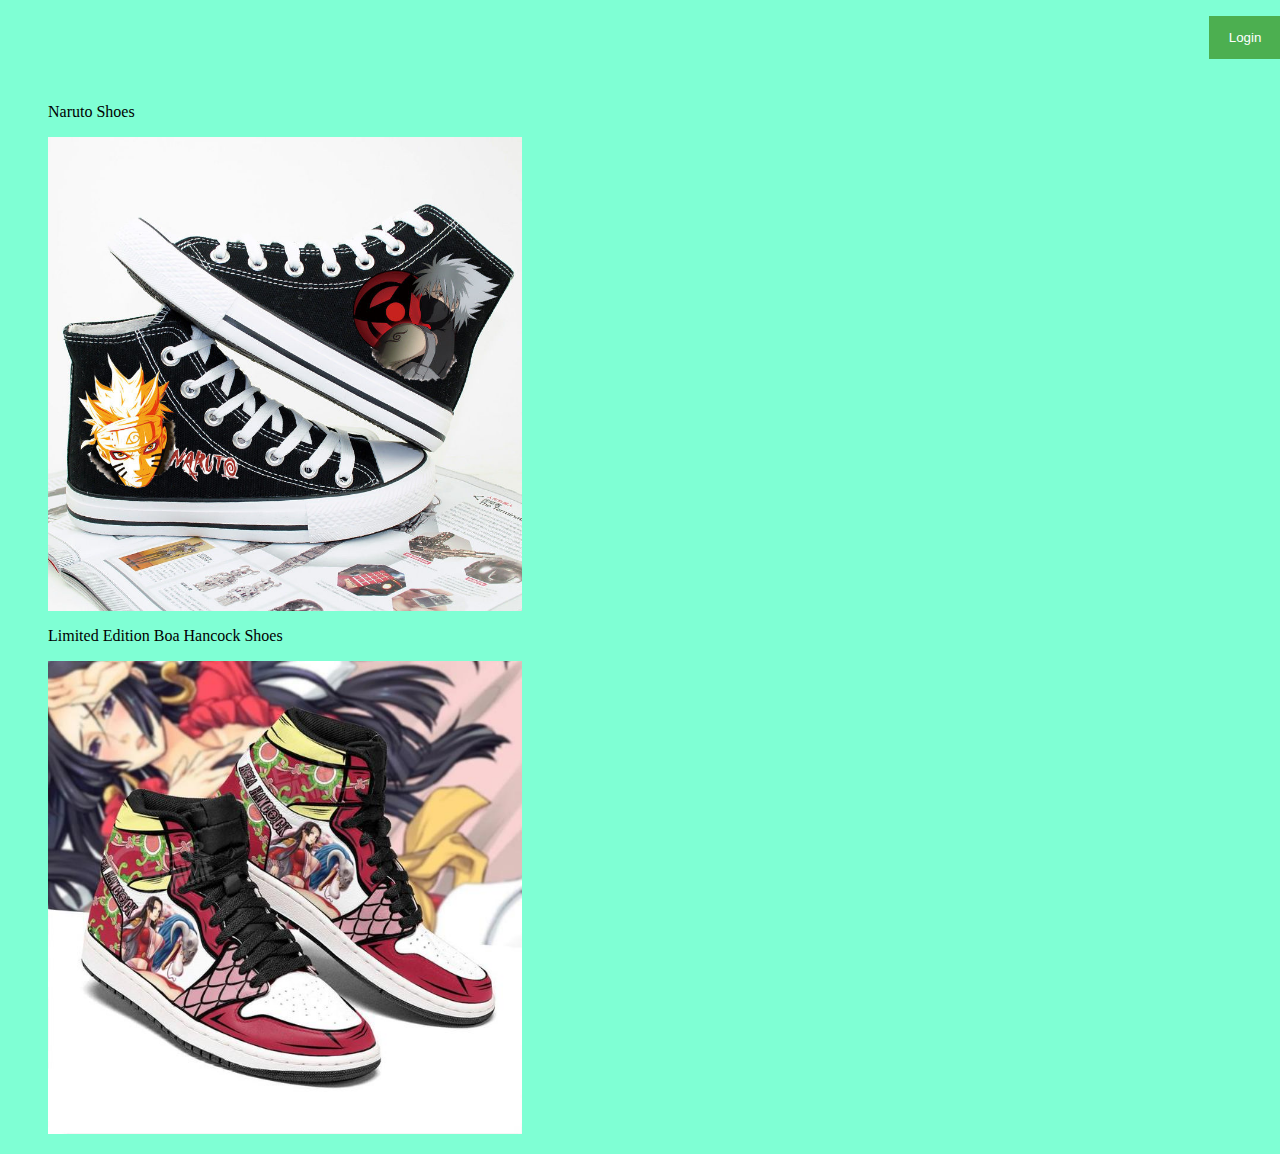
<file: MainPage.html>
<html>

<head>
    <link rel="stylesheet" href="MainPage.css">
    <title>TODO supply a title</title>
    <meta charset="UTF-8">
    <meta name="viewport" content="width=device-width, initial-scale=1.0">
</head>

<body>
    <header>
        <button onclick="document.getElementById('id01').style.display='block'" style="width:auto;">Login</button>
        <div id="id01" class="modal">
            <form class="modal-content animate" action="ManagerPage.html" method="post">
                <div class="imgcontainer">
                    <span onclick="document.getElementById('id01').style.display='none'" class="close"
                        title="Close Modal">&times;</span>
                </div>
                <div class="container">
                    <label for="uname"><b>Username</b></label>
                    <input type="text" placeholder="Enter Username" name="uname" required>

                    <label for="psw"><b>Password</b></label>
                    <input type="password" placeholder="Enter Password" name="psw" required>

                    <button type="submit"><a href="ManagerPage.html">Login</a></button>
                </div>
            </form>
        </div>
    </header>
    <div id="main">
        <div id="article">
            <div id="Example1">
                <p>Naruto Shoes</p>
                <img src="Naruto.jpg" alt="NarutoShoes" style="width:40%;">
            </div>
            <div id="Example2">
                <p>Limited Edition Boa Hancock Shoes</p>
                <img src="Boa.jpg" alt="BoaShoes" style="width:40%;">
            </div>
        </div>
    </div>
</body>
</html>
</file>
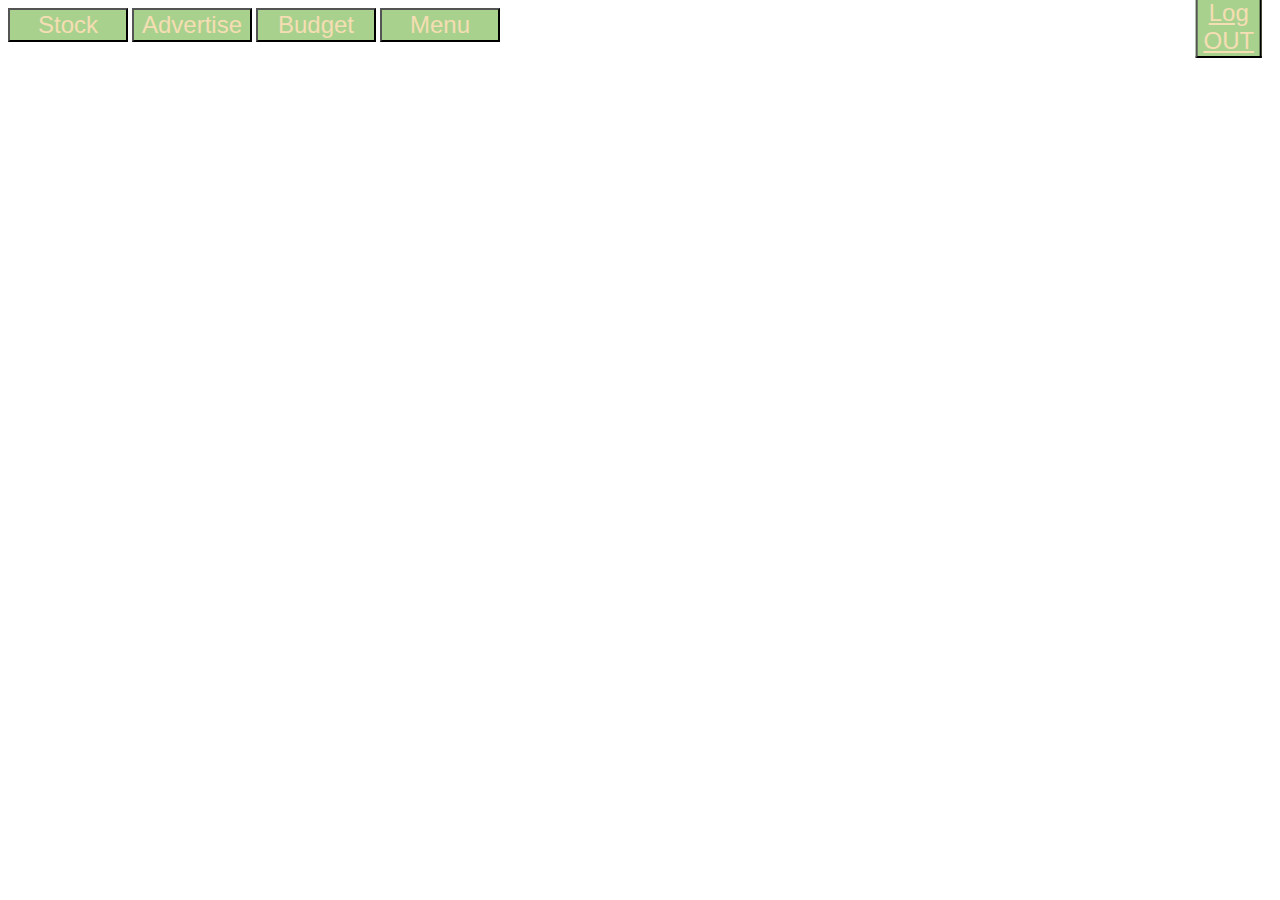
<file: ManagerPage.html>
<html>
<head>
  <link rel="stylesheet" href="ManagerPage.css">
  <title>TODO supply a title</title>
  <meta charset="UTF-8">
  <meta name="viewport" content="width=device-width, initial-scale=1.0">
  <script>
    function Stock() {
      var x = document.getElementById("StockHide");
      if (x.style.display === "none") {
        x.style.display = "block";
      } else {
        x.style.display = "none";
      }
    }
    function Advertise() {
      var x = document.getElementById("AdHide");
      if (x.style.display === "none") {
        x.style.display = "block";
      } else {
        x.style.display = "none";
      }
    }
    function Budget() {
      var x = document.getElementById("BudHide");
      if (x.style.display === "none") {
        x.style.display = "block";
      } else {
        x.style.display = "none";
      }
    }
    function Menu() {
      var x = document.getElementById("MenuHide");
      if (x.style.display === "none") {
        x.style.display = "block";
      } else {
        x.style.display = "none";
      }
    }
  </script>
</head>
<body>
  <header>
    <button class="Stock" onclick="Stock()">Stock</button>
    <button class="Advertise" onclick="Advertise()">Advertise</button>
    <button class="Budget" onclick="Budget()">Budget</button>
    <button class="Menu" onclick="Menu()">Menu</button>
    <button class="LogOUT">
      <a href="MainPage.html">Log OUT</a>
    </button>
  </header>
  <div id="StockHide">
    <p>This is Stock hiding page.</p>
  </div>
  <div id="AdHide">
    <p>This is Advertise hiding page.</p>
  </div>
  <div id="BudHide">
    <p>This is Budget hiding page.</p>
  </div>
  <div id="MenuHide">
    <p>This is Menu hiding page.</p>
  </div>
</body>
</html>
</file>
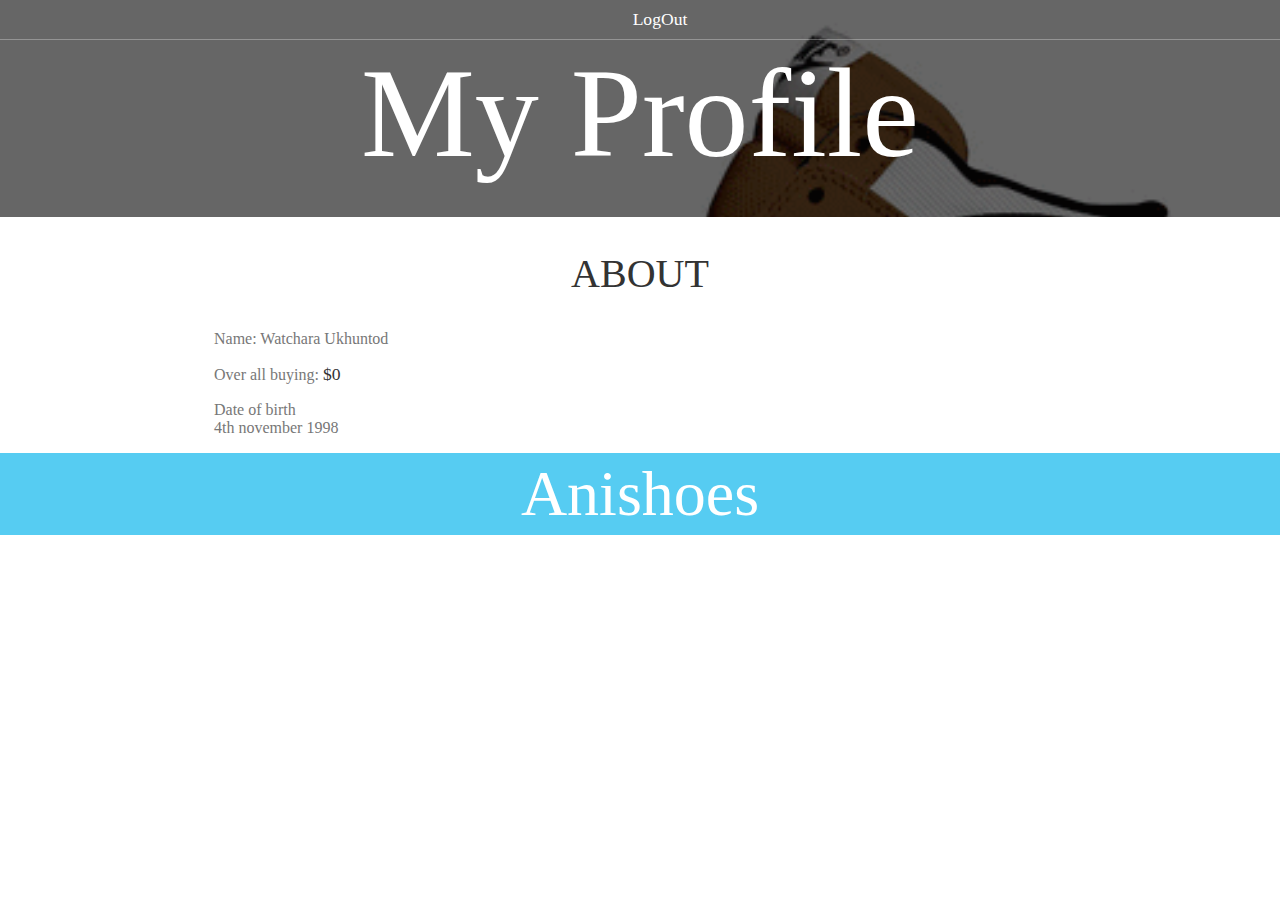
<file: ProjectPointofSale/about.html>
<!DOCTYPE html>
<html>
    <head>
        <title>myProfile</title>
        <meta name="description" content="This is the description">
        <link rel="stylesheet" href="styles.css" />
    </head>
    <body>
        <header class="main-header">
            <nav class="nav main-nav">
                <ul>
                    <li><a href="store.html">LogOut</a></li>
                </ul>
            </nav>
            <h1 class="band-name band-name-large">My Profile</h1>
        </header>

        <section class="content-section container">
            <h2 class="section-header">ABOUT</h2>
            <p class="uname">Name: Watchara Ukhuntod</p>
            Over all buying: <span class="cart-total-price">$0</span>
            <p class="Date">Date of birth <br> 4th november 1998 </p>
        </section>
        
        <footer class="main-footer">
            <div class="container main-footer-container">
                <h3 class="band-name">Anishoes</h3>
            </div>
        </footer>
    </body>
</html>
</file>
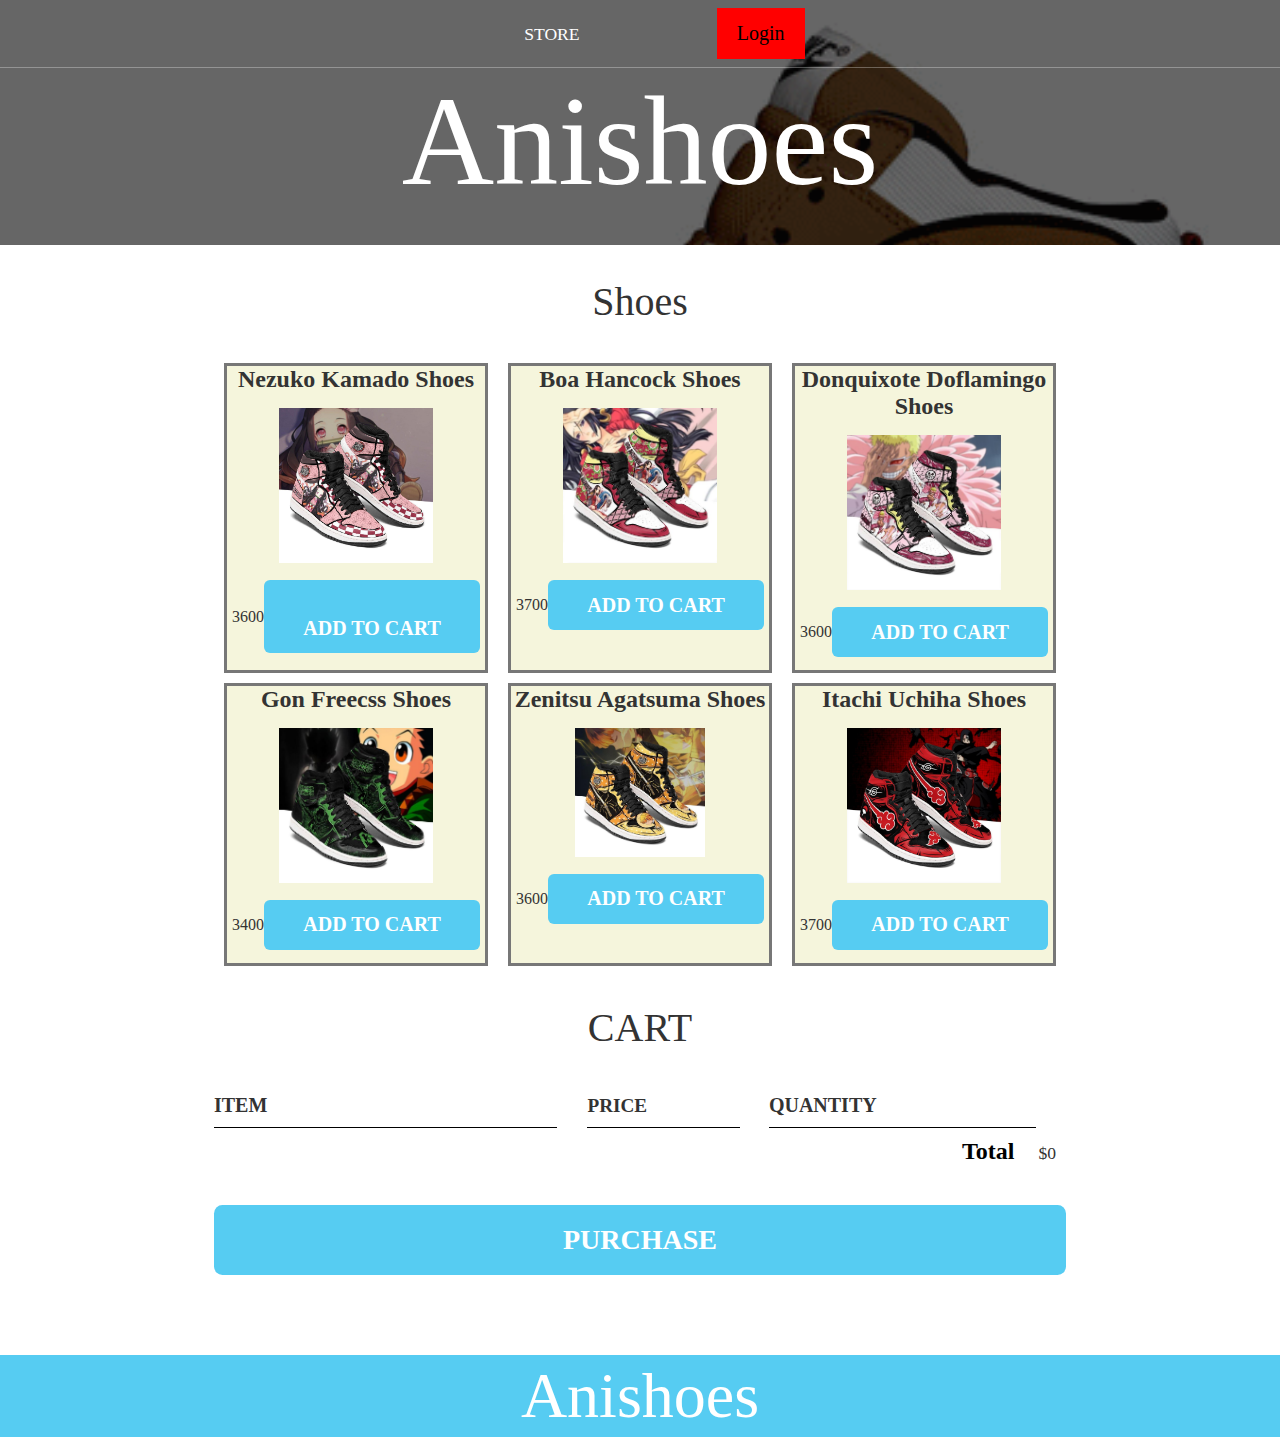
<file: ProjectPointofSale/store.html>
<!DOCTYPE html>
<html>

<head>
    <title>Anishoes</title>
    <meta name="description" content="This is the description">
    <link rel="stylesheet" href="styles.css" />
    <script src="store.js" async></script>
</head>

<body>
    <header class="main-header">
        <div id="id01" class="modal">
            <form class="modal-content animate" action="ManagerPage.html" method="post">
                <div class="imgcontainer">
                    <span onclick="document.getElementById('id01').style.display='none'" class="close"
                        title="Close Modal">&times;</span>
                </div>
                <div class="container">
                    <label for="uname"><b>Username</b></label>
                    <input type="text" placeholder="Enter Username" name="uname" required>

                    <label for="psw"><b>Password</b></label>
                    <input type="password" placeholder="Enter Password" name="psw" required>

                    <button type="submit"><a href="about.html">Login</a></button>
                </div>
            </form>
        </div>
        <nav class="main-nav nav">
            <ul>
                <li><a href="store.html">STORE</a></li>
                <li><button onclick="document.getElementById('id01').style.display='block'"
                        style="width:auto;">Login</button></li>
            </ul>
        </nav>
        <h1 class="band-name band-name-large">Anishoes</h1>
    </header>
    <section class="container content-section">
        <h2 class="section-header">Shoes</h2>
        <div class="shop-items">
            <div class="shop-item">
                <span class="shop-item-title">Nezuko Kamado Shoes</span>
                <img class="shop-item-image" src="Nezuko.jpg">
                <div class="shop-item-details">
                    <span class="shop-item-price">3600 </span><br>
                    <button class="btn btn-primary shop-item-button" type="button"><br>ADD TO CART</button>
                </div>
            </div>
            <div class="shop-item">
                <span class="shop-item-title">Boa Hancock Shoes</span>
                <img class="shop-item-image" src="Boa.jpg">
                <div class="shop-item-details">
                    <span class="shop-item-price">3700</span>
                    <button class="btn btn-primary shop-item-button" type="button">ADD TO CART</button>
                </div>
            </div>
            <div class="shop-item">
                <span class="shop-item-title">Donquixote Doflamingo Shoes</span>
                <img class="shop-item-image" src="Doflamingo.jpg">
                <div class="shop-item-details">
                    <span class="shop-item-price">3600</span>
                    <button class="btn btn-primary shop-item-button" type="button">ADD TO CART</button>
                </div>
            </div>
            <div class="shop-item">
                <span class="shop-item-title">Gon Freecss Shoes</span>
                <img class="shop-item-image" src="Gon.jpg">
                <div class="shop-item-details">
                    <span class="shop-item-price">3400</span>
                    <button class="btn btn-primary shop-item-button" type="button">ADD TO CART</button>
                </div>
            </div>
            <div class="shop-item">
                <span class="shop-item-title">Zenitsu Agatsuma Shoes</span>
                <img class="shop-item-image" src="Zenitsu.jpg" style="width: 50%;">
                <div class="shop-item-details">
                    <span class="shop-item-price">3600</span>
                    <button class="btn btn-primary shop-item-button" type="button">ADD TO CART</button>
                </div>
            </div>
            <div class="shop-item">
                <span class="shop-item-title">Itachi Uchiha Shoes</span>
                <img class="shop-item-image" src="Itachi.jpg">
                <div class="shop-item-details">
                    <span class="shop-item-price">3700</span>
                    <button class="btn btn-primary shop-item-button" type="button">ADD TO CART</button>
                </div>
            </div>
        </div>
    </section>
    <section class="container content-section">
        <h2 class="section-header">CART</h2>
        <div class="cart-row">
            <span class="cart-item cart-header cart-column">ITEM</span>
            <span class="cart-price cart-header cart-column">PRICE</span>
            <span class="cart-quantity cart-header cart-column">QUANTITY</span>
        </div>
        <div class="cart-items">
        </div>
        <div class="cart-total">
            <strong class="cart-total-title">Total</strong>
            <span class="cart-total-price">$0</span>
        </div>
        <button class="btn btn-primary btn-purchase" type="button">PURCHASE</button>
    </section>
    <footer class="main-footer">
        <div class="container main-footer-container">
            <h3 class="band-name">Anishoes</h3>
        </div>
    </footer>
</body>

</html>
</file>
<file: MainPage.css>
body {
    background-color: aquamarine;
}
@media only screen and (min-width: 420px){
    header > button {
        position: relative;
        left: 84%;
    }
}
@media only screen and (min-width: 768px){
    header > button {
        position: relative;
        left: 90%;
    }
}
@media only screen and (min-width: 1200px){
    header > button {
        position: relative;
        left: 95%;
    }
}
input[type=text], input[type=password] {
    width: 100%;
    padding: 12px 20px;
    margin: 10px 0;
    display: inline-block;
    border: 1px solid #ccc;
    box-sizing: border-box;
}
  
button {
    background-color: #4CAF50;
    color: white;
    padding: 14px 20px;
    margin: 8px 0;
    border: none;
    cursor: pointer;
    width: 100%;
}
  
.container {
    background-image: url('https://media3.giphy.com/media/ejcoQeKAnFab6/giphy.gif?cid=ecf05e47bkzerldf068e9itl6ww1irgrj9esmo75mz10ixd8&rid=giphy.gif');
    background-position: center;
    background-repeat: no-repeat;
    padding: auto;
}
  
.modal {
    display: none;
    position: fixed;
    z-index: 1;
    left: 0;
    top: 0;
    width: 100%;
    height: 100%;
    background-color: rgb(0,0,0);
    background-color: rgba(0,0,0,0.4);
    padding-top: auto;
}
  
.modal-content {
    background-color: #fefefe;
    margin: 10% auto 15% auto;
    border: 1px solid #888;
    width: 70%;
}

.close {
    position: absolute;
    right: 25px;
    top: 0;
    color: #000;
    font-size: 35px;
    font-weight: bold;
}
  
.close:hover,.close:focus {
    color: red;
    cursor: pointer;
}
#main { 
    padding:10px; 
} 
#footer { 
    padding:20px; clear:both 
} 
#article {
    min-height:250px;
    margin-bottom:20px;
    overflow:auto 
}
@media only screen and (min-width: 768px){ 
    #article { 
        float:left; width:100%; 
    } 
}
@media only screen and (min-width: 1140px) { 
    #main { padding:20px 40px 20px 40px; } 
}
body > div > div {
    position: relative;
    width: 50%;
}
</file>
<file: ManagerPage.css>
body {
    background-image: url('https://media3.giphy.com/media/ejcoQeKAnFab6/giphy.gif?cid=ecf05e47bkzerldf068e9itl6ww1irgrj9esmo75mz10ixd8&rid=giphy.gif');
    background-size: auto;
    background-position-x: center;
    background-position-y: center;
    height: 400px;
}
header > .stock, .Advertise, .Budget, .Menu {
    position: relative;
    color: wheat;
    background-color: #A9D18E;
    font-size: 24px;
    width: 120px;
}
@media only screen and (min-width: 420px){
    @media only screen and (min-height: 300px){
        button.LogOUT {
            position: absolute;
            top: 5%;
            left: 88%;
            color: wheat;
            background-color: #A9D18E;
            font-size: 24px;
            transform: translate(-50%, -50%);
        }
    }
}
@media only screen and (min-width: 768px){
    @media only screen and (min-height: 400px){
        button.LogOUT {
            position: absolute;
            top: 5%;
            left: 94%;
            color: wheat;
            background-color: #A9D18E;
            font-size: 24px;
            transform: translate(-50%, -50%);
        }
    }  
}
@media only screen and (min-width: 1200px){
    @media only screen and (min-height: 650px){
        button.LogOUT {
            position: absolute;
            top: 3%;
            left: 96%;
            color: wheat;
            background-color: #A9D18E;
            font-size: 24px;
            transform: translate(-50%, -50%);
        }
    }
}
@media
button.LogOUT {
    position: absolute;
    top: 3%;
    left: 95%;
    
    
}
button > a {
    color: wheat;
}
div {
    display: none;
    width: 100%;
    height: 400px;
    padding: 50px 0;
    text-align: center;
    background-color: lightblue;
    margin-top: 20px;
}
</file>
<file: ProjectPointofSale/styles.css>
* {
    box-sizing: border-box;
    font-family: Raleway;
    color: #777;
}

html, body {
    margin: 0;
    padding: 0;
    min-height: 100%;
}

.nav ul {
    margin: 0;
}

.nav li {
    display: inline;
}

.nav a {
    display: inline-block;
    padding: .5em;
    color: white;
    text-decoration: none;
}

.main-nav {
    text-align: center;
    font-size: 1.1em;
    font-weight: lighter;
    border-bottom: 1px solid rgba(255, 255, 255, .3)
}

.main-nav li {
    padding: 0 5%;
}

.nav a:hover {
    background-color: rgba(255, 255, 255, .3)
}

.main-header {
    background-color: rgba(0, 0, 0, .6);
    background-image: url("giphy.gif");
    background-blend-mode: multiply;
    background-size: cover;
    padding-bottom: 30px;
}

.band-name {
    text-align: center;
    margin: 0;
    font-size: 4em;
    font-family: "Booter - Zero Zero";
    font-weight: normal;
    color: white;
}

.band-name-large {
    font-size: 8em;
}

.content-section {
    margin: 1em;
}

.container {
    max-width: 900px;
    margin: 0 auto;
    padding: 0 1.5em;
}
.section-header {
    font-family: "Metal Mania";
    font-weight: normal;
    color: #333;
    text-align: center;
    font-size: 2.5em;
}

.about-band-image {
    float: left;
    height: 200px;
    width: 200px;
    margin: 15px;
    border-radius: 50%;
}

.main-footer {
    background-color: #56CCF2;
    color: white;
    padding: .25em 0;
}

.btn {
    text-align: center;
    vertical-align: middle;
    padding: .67em .67em;
    cursor: pointer;
}

.btn-header {
    margin: .5em 15% 2em 15%;
    color: white;
    border: 2px solid #2D9CDB;
    background-color: rgba(255, 255, 255, .1);
    border-radius: 0;
    font-size: 1.5em;
    font-weight: lighter;
    padding-left: 2em;
    padding-right: 2em;
}

.btn-header:hover {
    background-color: rgba(255, 255, 255, .3);
}

.btn-play {
    display: block;
    margin: 0 auto;
    color: #2D9CDB;
    font-size: 4em;
    border-radius: 50%;
    width: 100px;
    height: 100px;
    padding: 0;
    text-align: center;
}

.btn-primary {
    color: white;
    background-color: #56CCF2;
    border: none;
    border-radius: .3em;
    font-weight: bold;
}

.btn-primary:hover {
    background-color: #2D9CDB;
}

.shop-item {
    background-color: beige;
    position: relative;
    max-width: 31%;
    max-height: auto;
    margin: 5px;
    border: 3px solid;
    text-align: center;
    font-family: arial;
    float: left;
}

.shop-item-title {
    display: block;
    width: 100%;
    text-align: center;
    font-weight: bold;
    font-size: 1.5em;
    color: #333;
    margin-bottom: 15px;
}

.shop-item-image {
    width: 60%;
}

.shop-item-details {
    display: flex;
    align-items: center;
    padding: 5px;
}

.shop-item-price {
    flex-grow: 1;
    color: #333;
}

.shop-items {
    display: flex;
    flex-wrap: wrap;
    justify-content: space-around;
}

.cart-header {
    font-weight: bold;
    font-size: 1.25em;
    color: #333;
}

.cart-column {
    display: flex;
    align-items: center;
    border-bottom: 1px solid black;
    margin-right: 1.5em;
    padding-bottom: 10px;
    margin-top: 10px;
}

.cart-row {
    display: flex;
}

.cart-item {
    width: 45%;
}

.cart-price {
    width: 20%;
    font-size: 1.2em;
    color: #333;
}

.cart-quantity {
    width: 35%;
}

.cart-item-title {
    color: #333;
    margin-left: .5em;
    font-size: 1.2em;
}

.cart-item-image {
    width: 75px;
    height: auto;
    border-radius: 10px;
}

.btn-danger {
    color: white;
    background-color: #EB5757;
    border: none;
    border-radius: .3em;
    font-weight: bold;
}

.btn-danger:hover {
    background-color: #CC4C4C;
}

.cart-quantity-input {
    height: 34px;
    width: 50px;
    border-radius: 5px;
    border: 1px solid #56CCF2;
    background-color: #eee;
    color: #333;
    padding: 0;
    text-align: center;
    font-size: 1.2em;
    margin-right: 25px;
}

.cart-row:last-child {
    border-bottom: 1px solid black;
}

.cart-row:last-child .cart-column {
    border: none;
}

.cart-total {
    text-align: end;
    margin-top: 10px;
    margin-right: 10px;
}

.cart-total-title {
    font-weight: bold;
    font-size: 1.5em;
    color: black;
    margin-right: 20px;
}

.cart-total-price {
    color: #333;
    font-size: 1.1em;
}

.btn-purchase {
    display: block;
    margin: 40px auto 80px auto;
    font-size: 1.75em;
}

input[type=text], input[type=password] {
    width: 100%;
    padding: 12px 20px;
    margin: 10px 0;
    display: inline-block;
    border: 1px solid #ccc;
    box-sizing: border-box;
}
button {
    background-color: #ff0000;
    color: rgb(0, 0, 0);
    padding: 14px 20px;
    margin: 8px 0;
    border: none;
    cursor: pointer;
    width: 100%;
    font-size: 20px;
}
button:hover {
    opacity: 0.7;
} 
.container {
    background-position: center;
    background-repeat: no-repeat;
    padding: auto;
}
.modal {
    display: none;
    position: fixed;
    z-index: 1;
    left: 0;
    top: 0;
    width: 100%;
    height: 100%;
    background-color: rgb(0,0,0);
    background-color: rgba(0,0,0,0.4);
    padding-top: auto;
}
.modal-content {
    background-color: #fefefe;
    margin: 10% auto 15% auto;
    border: 1px solid #888;
    width: 70%;
}

.close {
    position: absolute;
    right: 25px;
    top: 0;
    color: rgb(255, 255, 255);
    font-size: 35px;
    font-weight: bold;
}
  
.close:hover,.close:focus {
    color: red;
    cursor: pointer;
}
</file>
